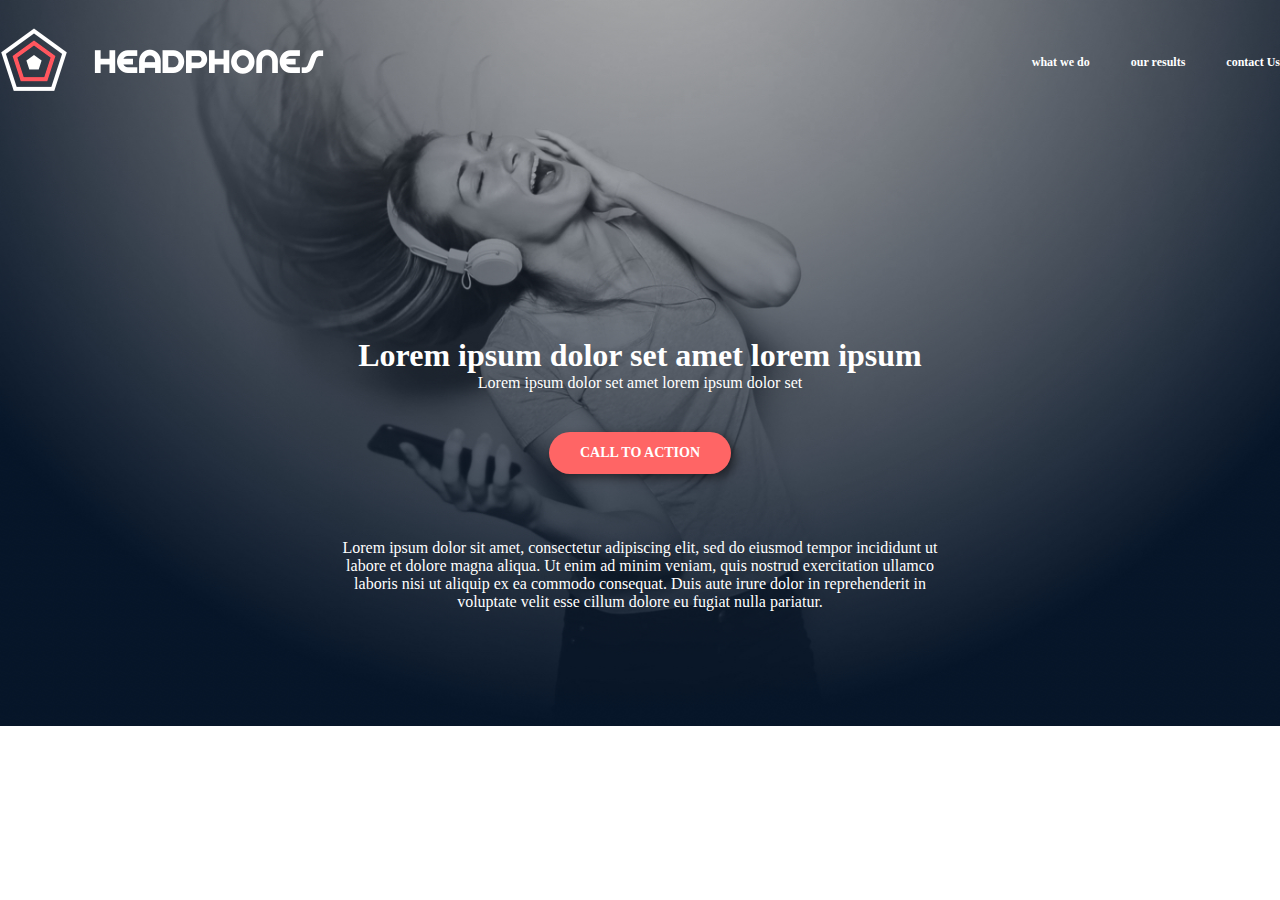
<file: headphones/0-index.html>
<!DOCTYPE html>
<html lang="en">
<head>
    <meta charset="UTF-8">
    <meta name="viewport" content="width=device-width, initial-scale=1.0">
    <title>Home</title>
    <link rel="stylesheet" href="base.css">
    <link rel="stylesheet" href="0-styles.css">
    <link rel="preconnect" href="https://fonts.googleapis.com">
    <link rel="preconnect" href="https://fonts.gstatic.com" crossorigin>
    <link href="https://fonts.googleapis.com/css2?family=Source+Sans+3:ital,wght@0,200..900;1,200..900&display=swap" rel="stylesheet">
</head>

<body>

    <header id="header_section">

        <div class="wrapper">

            <nav>
                <div class="logo">
                    <a href="#">
                        <img src="images/header/logo_headphones.png" alt="logo">
                    </a>
                </div>
                
                <ul class="ul">
                    <li>
                        <a href="#what_we_do_section">what we do</a>
                    </li>

                    <li>
                        <a href="#our_results_section">our results</a>
                    </li>

                    <li>
                        <a href="#contact_us_section">contact Us</a>
                    </li>
                </ul>
            </nav>

            <!-- mobile nav -->

            <div class="mobile_nav">
                
                <img class="menu" src="images/phone/menu.svg" alt="">
                
                <img class="mobile_logo" src="images/header/logo_headphones.png" alt="">
    

            </div>
            

            <!-- <div class="mobile_menu_container">
                <ul>
                    <li>
                        <a href="#what_we_do_section">what we do</a>
                    </li>

                    <li>
                        <a href="#our_results_section">our results</a>
                    </li>

                    <li>
                        <a href="#contact_us_section">contact Us</a>
                    </li>
                </ul>
            </div> -->

            <!-- add mobile menu container -->

            <!-- end of mobile navigation -->

            <!-- End of Navigation Menu -->

            <div class="hero-section">
                <h1 class="light_heading">Lorem ipsum dolor set amet lorem ipsum</h1>

                <p>Lorem ipsum dolor set amet lorem ipsum dolor set</p>

                <a href="#" class="btn">CALL TO ACTION</a>
               
                <div class="content-area">
                    <p>
                        Lorem ipsum dolor sit amet, consectetur adipiscing elit, sed do eiusmod tempor incididunt ut <br> labore et dolore magna aliqua. Ut enim ad minim veniam, quis nostrud exercitation ullamco <br> laboris nisi ut aliquip ex ea commodo consequat. Duis aute irure dolor in reprehenderit in <br> voluptate velit esse cillum dolore eu fugiat nulla pariatur.
                    </p>
                </div>
            
            </div>
        </div>

    </header>

    <!-- end of header section -->

</body>
</html>
</file>
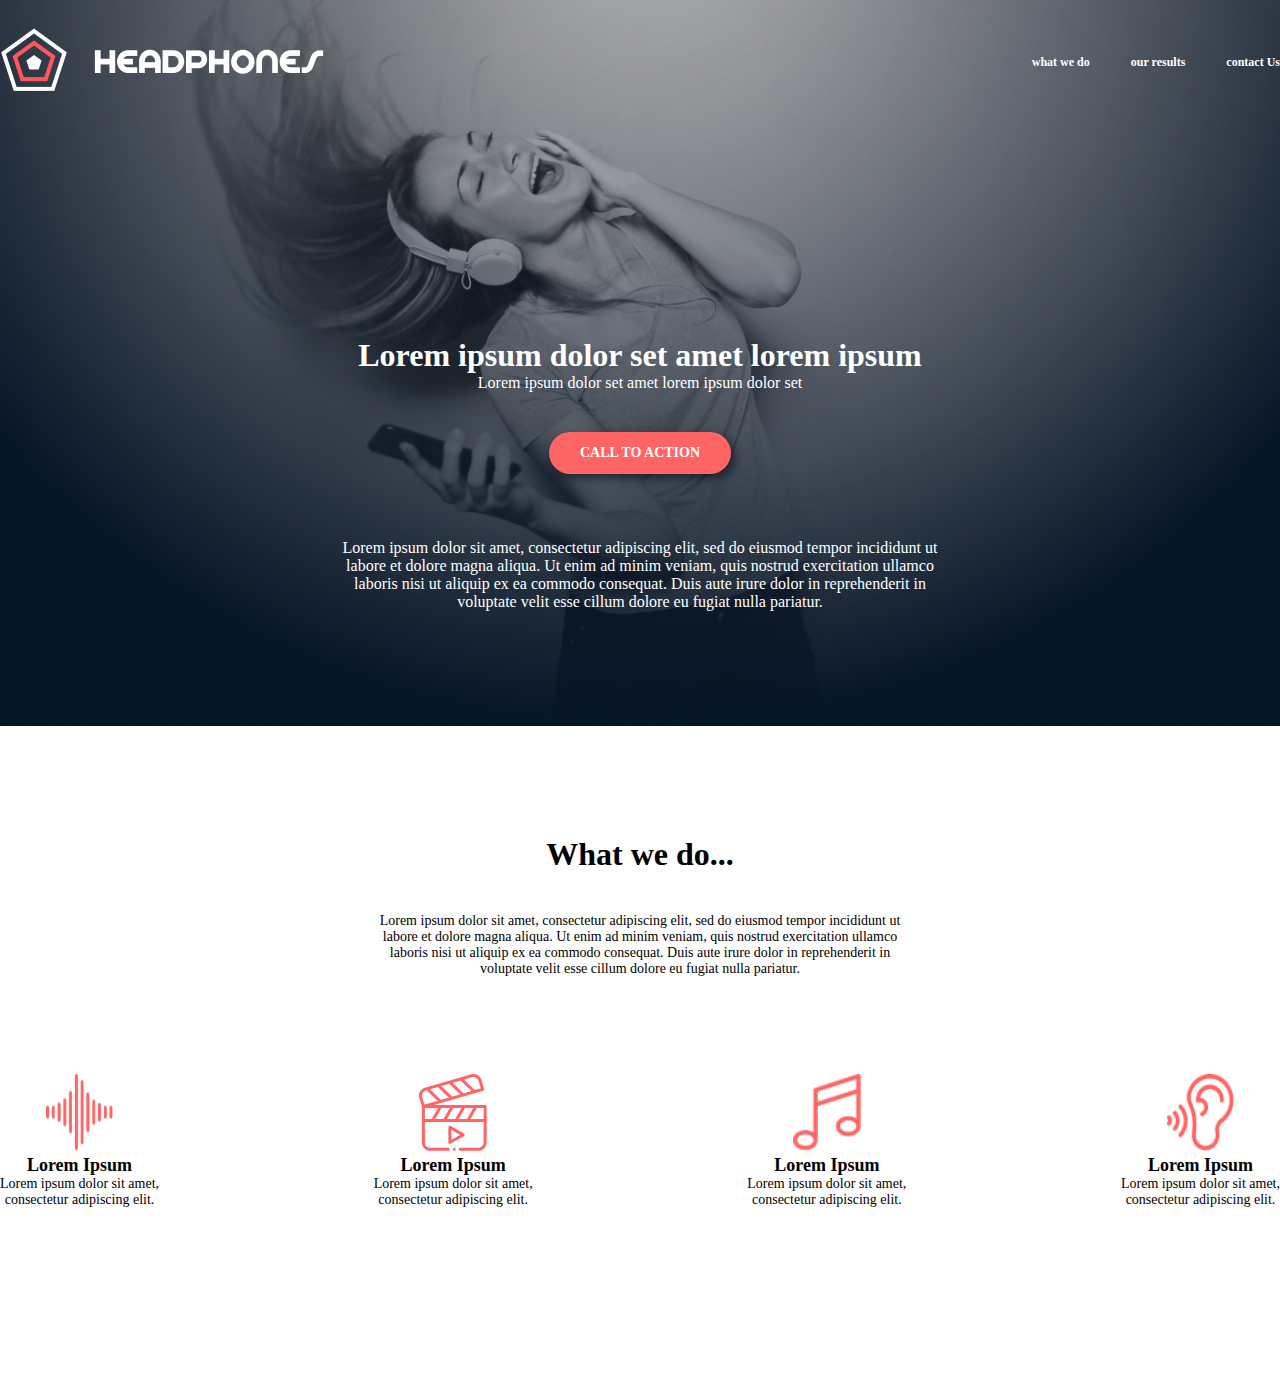
<file: headphones/1-index.html>
<!DOCTYPE html>
<html lang="en">
<head>
    <meta charset="UTF-8">
    <meta name="viewport" content="width=device-width, initial-scale=1.0">
    <title>Headphones</title>
    <link rel="stylesheet" href="base.css">
    <link rel="stylesheet" href="1-styles.css">
    <link rel="preconnect" href="https://fonts.googleapis.com">
    <link rel="preconnect" href="https://fonts.gstatic.com" crossorigin>
    <link href="https://fonts.googleapis.com/css2?family=Source+Sans+3:ital,wght@0,200..900;1,200..900&display=swap" rel="stylesheet">
</head>

<body>

    <header id="header_section">

        <div class="wrapper">

            <nav>
                <div class="logo">
                    <a href="#">
                        <img src="images/header/logo_headphones.png" alt="logo">
                    </a>
                </div>
                
                <ul class="ul">
                    <li>
                        <a href="#what_we_do_section">what we do</a>
                    </li>

                    <li>
                        <a href="#our_results_section">our results</a>
                    </li>

                    <li>
                        <a href="#contact_us_section">contact Us</a>
                    </li>
                </ul>
            </nav>

            <!-- mobile nav -->

            <div class="mobile_nav">
                
                <img class="menu" src="images/phone/menu.svg" alt="">
                
                <img class="mobile_logo" src="images/header/logo_headphones.png" alt="">
    

            </div>
            

            <!-- <div class="mobile_menu_container">
                <ul>
                    <li>
                        <a href="#what_we_do_section">what we do</a>
                    </li>

                    <li>
                        <a href="#our_results_section">our results</a>
                    </li>

                    <li>
                        <a href="#contact_us_section">contact Us</a>
                    </li>
                </ul>
            </div> -->

            <!-- add mobile menu container -->

            <!-- end of mobile navigation -->

            <!-- End of Navigation Menu -->

            <div class="hero-section">
                <h1 class="light_heading">Lorem ipsum dolor set amet lorem ipsum</h1>

                <p>Lorem ipsum dolor set amet lorem ipsum dolor set</p>

                <a href="#" class="btn">CALL TO ACTION</a>
               
                <div class="content-area">
                    <p>
                        Lorem ipsum dolor sit amet, consectetur adipiscing elit, sed do eiusmod tempor incididunt ut <br> labore et dolore magna aliqua. Ut enim ad minim veniam, quis nostrud exercitation ullamco <br> laboris nisi ut aliquip ex ea commodo consequat. Duis aute irure dolor in reprehenderit in <br> voluptate velit esse cillum dolore eu fugiat nulla pariatur.
                    </p>
                </div>
            
            </div>
        </div>

    </header>

    <!-- end of header section -->


    <!-- What we do -->


    <section id="what_we_do_section">
        <div class="wrapper">
            <section class="about-us">
                    
                <div class="top">
                    
                    <h1 class="dark_h1">What we do...</h1>
                    
                    <div class="top_content">
                        <p>Lorem ipsum dolor sit amet, consectetur adipiscing elit, sed do eiusmod tempor incididunt ut <br> labore et dolore magna aliqua. Ut enim ad minim veniam, quis nostrud exercitation ullamco <br> laboris nisi ut aliquip ex ea commodo consequat. Duis aute irure dolor in reprehenderit in <br> voluptate velit esse cillum dolore eu fugiat nulla pariatur.</p>
                    </div>

                </div>

                <!-- end of top section -->

                <div class="bottom">

                    <div class="sound">
                        
                        
                        <img src="images/what_we_do/sound-frequency.png" class="icon" alt="">
                        
                        
                        <div class="info sound">
                            
                            <h3>Lorem Ipsum</h3>

                            <p>Lorem ipsum dolor sit amet, <br> consectetur adipiscing elit.</p>

                        </div>
                    </div>

                    <div class="video">
                        
                        
                        <img src="images/what_we_do/video.png" class="icon" alt="">
                        
                        
                        <div class="info video">
                            
                            <h3>Lorem Ipsum</h3>

                            <p>Lorem ipsum dolor sit amet, <br> consectetur adipiscing elit.</p>

                        </div>
                    </div>

                    <div class="music">
                        
                        
                        <img src="images/what_we_do/music.png" class="icon" alt="">
                        
                        
                        <div class="info music">
                            
                            <h3>Lorem Ipsum</h3>

                            <p>Lorem ipsum dolor sit amet, <br> consectetur adipiscing elit.</p>

                        </div>
                    </div>

                    <div class="hearing">
                        
                        
                        <img src="images/what_we_do/hearing.png" class="icon" alt="">
                    
                        <div class="info hearing">
                            
                            <h3>Lorem Ipsum</h3>

                            <p>Lorem ipsum dolor sit amet, <br> consectetur adipiscing elit.</p>

                        </div>
                    </div>

                </div>

            </section>
        </div>
    </section>


    <!-- end of about us section -->

</body>
</html>
</file>
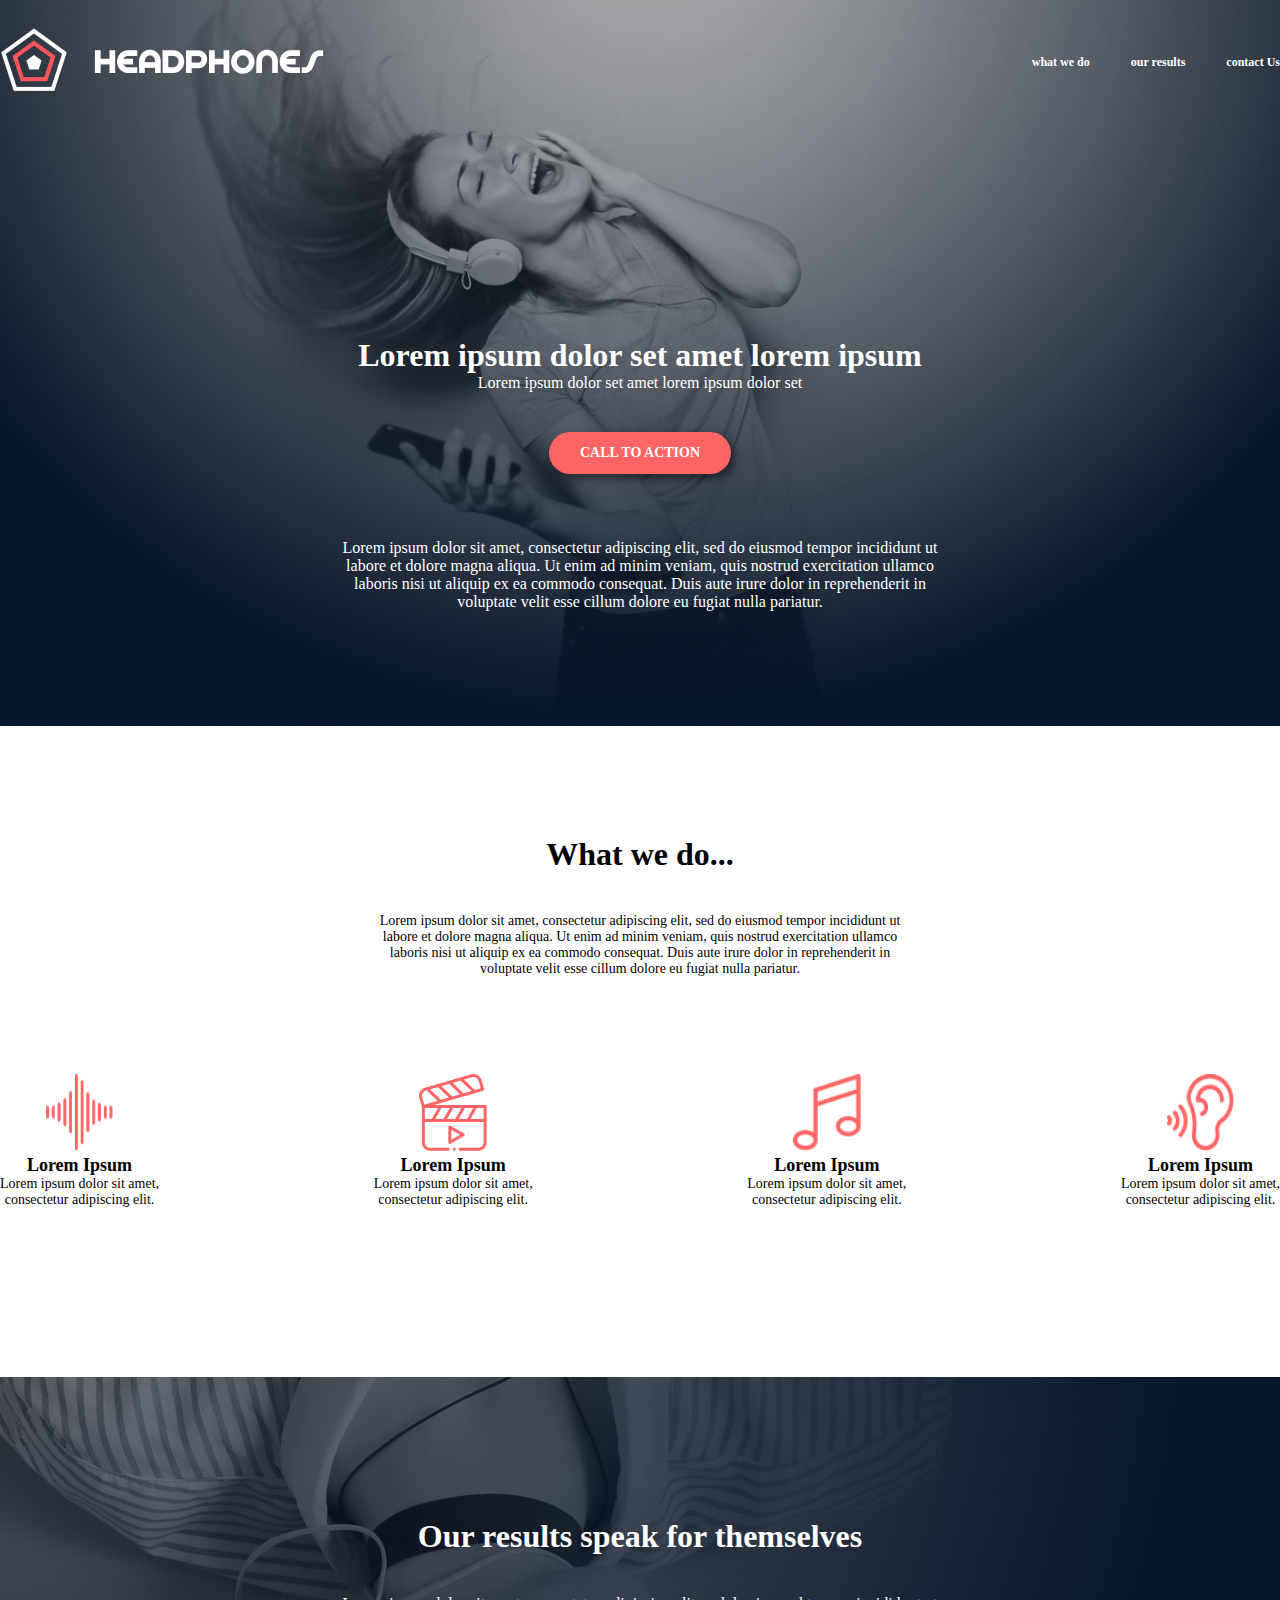
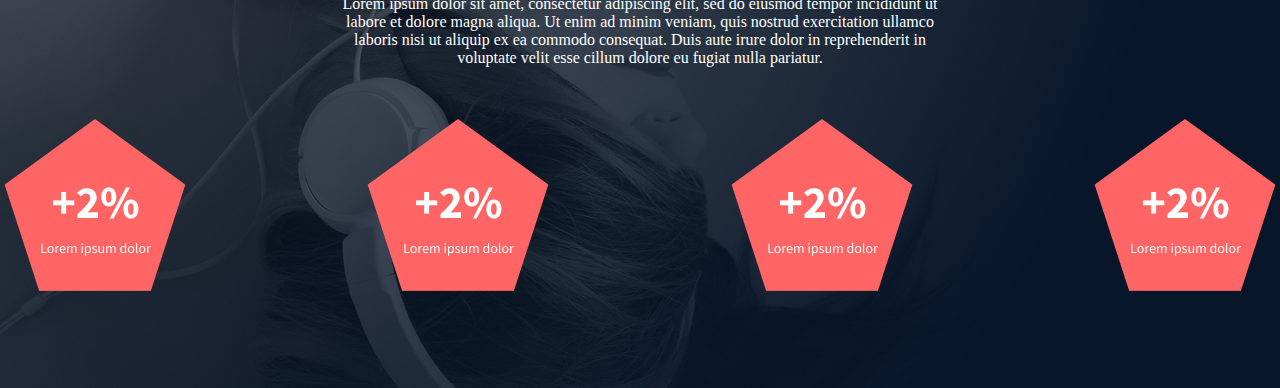
<file: headphones/2-index.html>
<!DOCTYPE html>
<html lang="en">
<head>
    <meta charset="UTF-8">
    <meta name="viewport" content="width=device-width, initial-scale=1.0">
    <title>Headphones</title>
    <link rel="stylesheet" href="base.css">
    <link rel="stylesheet" href="2-styles.css">
    <link rel="preconnect" href="https://fonts.googleapis.com">
    <link rel="preconnect" href="https://fonts.gstatic.com" crossorigin>
    <link href="https://fonts.googleapis.com/css2?family=Source+Sans+3:ital,wght@0,200..900;1,200..900&display=swap" rel="stylesheet">
</head>

<body>

    <header id="header_section">

        <div class="wrapper">

            <nav>
                <div class="logo">
                    <a href="#">
                        <img src="images/header/logo_headphones.png" alt="logo">
                    </a>
                </div>
                
                <ul class="ul">
                    <li>
                        <a href="#what_we_do_section">what we do</a>
                    </li>

                    <li>
                        <a href="#our_results_section">our results</a>
                    </li>

                    <li>
                        <a href="#contact_us_section">contact Us</a>
                    </li>
                </ul>
            </nav>

            <!-- mobile nav -->

            <div class="mobile_nav">
                
                <img class="menu" src="images/phone/menu.svg" alt="">
                
                <img class="mobile_logo" src="images/header/logo_headphones.png" alt="">
    

            </div>
            

            <!-- <div class="mobile_menu_container">
                <ul>
                    <li>
                        <a href="#what_we_do_section">what we do</a>
                    </li>

                    <li>
                        <a href="#our_results_section">our results</a>
                    </li>

                    <li>
                        <a href="#contact_us_section">contact Us</a>
                    </li>
                </ul>
            </div> -->

            <!-- add mobile menu container -->

            <!-- end of mobile navigation -->

            <!-- End of Navigation Menu -->

            <div class="hero-section">
                <h1 class="light_heading">Lorem ipsum dolor set amet lorem ipsum</h1>

                <p>Lorem ipsum dolor set amet lorem ipsum dolor set</p>

                <a href="#" class="btn">CALL TO ACTION</a>
               
                <div class="content-area">
                    <p>
                        Lorem ipsum dolor sit amet, consectetur adipiscing elit, sed do eiusmod tempor incididunt ut <br> labore et dolore magna aliqua. Ut enim ad minim veniam, quis nostrud exercitation ullamco <br> laboris nisi ut aliquip ex ea commodo consequat. Duis aute irure dolor in reprehenderit in <br> voluptate velit esse cillum dolore eu fugiat nulla pariatur.
                    </p>
                </div>
            
            </div>
        </div>

    </header>

    <!-- end of header section -->


    <!-- What we do -->


    <section id="what_we_do_section">
        <div class="wrapper">
            <section class="about-us">
                    
                <div class="top">
                    
                    <h1 class="dark_h1">What we do...</h1>
                    
                    <div class="top_content">
                        <p>Lorem ipsum dolor sit amet, consectetur adipiscing elit, sed do eiusmod tempor incididunt ut <br> labore et dolore magna aliqua. Ut enim ad minim veniam, quis nostrud exercitation ullamco <br> laboris nisi ut aliquip ex ea commodo consequat. Duis aute irure dolor in reprehenderit in <br> voluptate velit esse cillum dolore eu fugiat nulla pariatur.</p>
                    </div>

                </div>

                <!-- end of top section -->

                <div class="bottom">

                    <div class="sound">
                        
                        
                        <img src="images/what_we_do/sound-frequency.png" class="icon" alt="">
                        
                        
                        <div class="info sound">
                            
                            <h3>Lorem Ipsum</h3>

                            <p>Lorem ipsum dolor sit amet, <br> consectetur adipiscing elit.</p>

                        </div>
                    </div>

                    <div class="video">
                        
                        
                        <img src="images/what_we_do/video.png" class="icon" alt="">
                        
                        
                        <div class="info video">
                            
                            <h3>Lorem Ipsum</h3>

                            <p>Lorem ipsum dolor sit amet, <br> consectetur adipiscing elit.</p>

                        </div>
                    </div>

                    <div class="music">
                        
                        
                        <img src="images/what_we_do/music.png" class="icon" alt="">
                        
                        
                        <div class="info music">
                            
                            <h3>Lorem Ipsum</h3>

                            <p>Lorem ipsum dolor sit amet, <br> consectetur adipiscing elit.</p>

                        </div>
                    </div>

                    <div class="hearing">
                        
                        
                        <img src="images/what_we_do/hearing.png" class="icon" alt="">
                    
                        <div class="info hearing">
                            
                            <h3>Lorem Ipsum</h3>

                            <p>Lorem ipsum dolor sit amet, <br> consectetur adipiscing elit.</p>

                        </div>
                    </div>

                </div>

            </section>
        </div>
    </section>


    <!-- end of what we do section -->

    <!-- Our results secion -->

    <section id="our_results_section" class="our_results">
        
        <div class="wrapper">

            <div class="achivement">
        
                <h1 class="light_h1">Our results speak for themselves</h1>
                
                <p>Lorem ipsum dolor sit amet, consectetur adipiscing elit, sed do eiusmod tempor incididunt ut <br> labore et dolore magna aliqua. Ut enim ad minim veniam, quis nostrud exercitation ullamco <br> laboris nisi ut aliquip ex ea commodo consequat. Duis aute irure dolor in reprehenderit in <br> voluptate velit esse cillum dolore eu fugiat nulla pariatur.</p>
        
            </div>
        
            <div class="hexagons">

                <img src="images/our_result/hexagon.png" alt="">
                <img src="images/our_result/hexagon.png" alt="">
                <img src="images/our_result/hexagon.png" alt="">
                <img src="images/our_result/hexagon.png" alt="">

            </div>
    
        </div>
    </section>

    <!-- end of our result secion -->


</body>
</html>
</file>
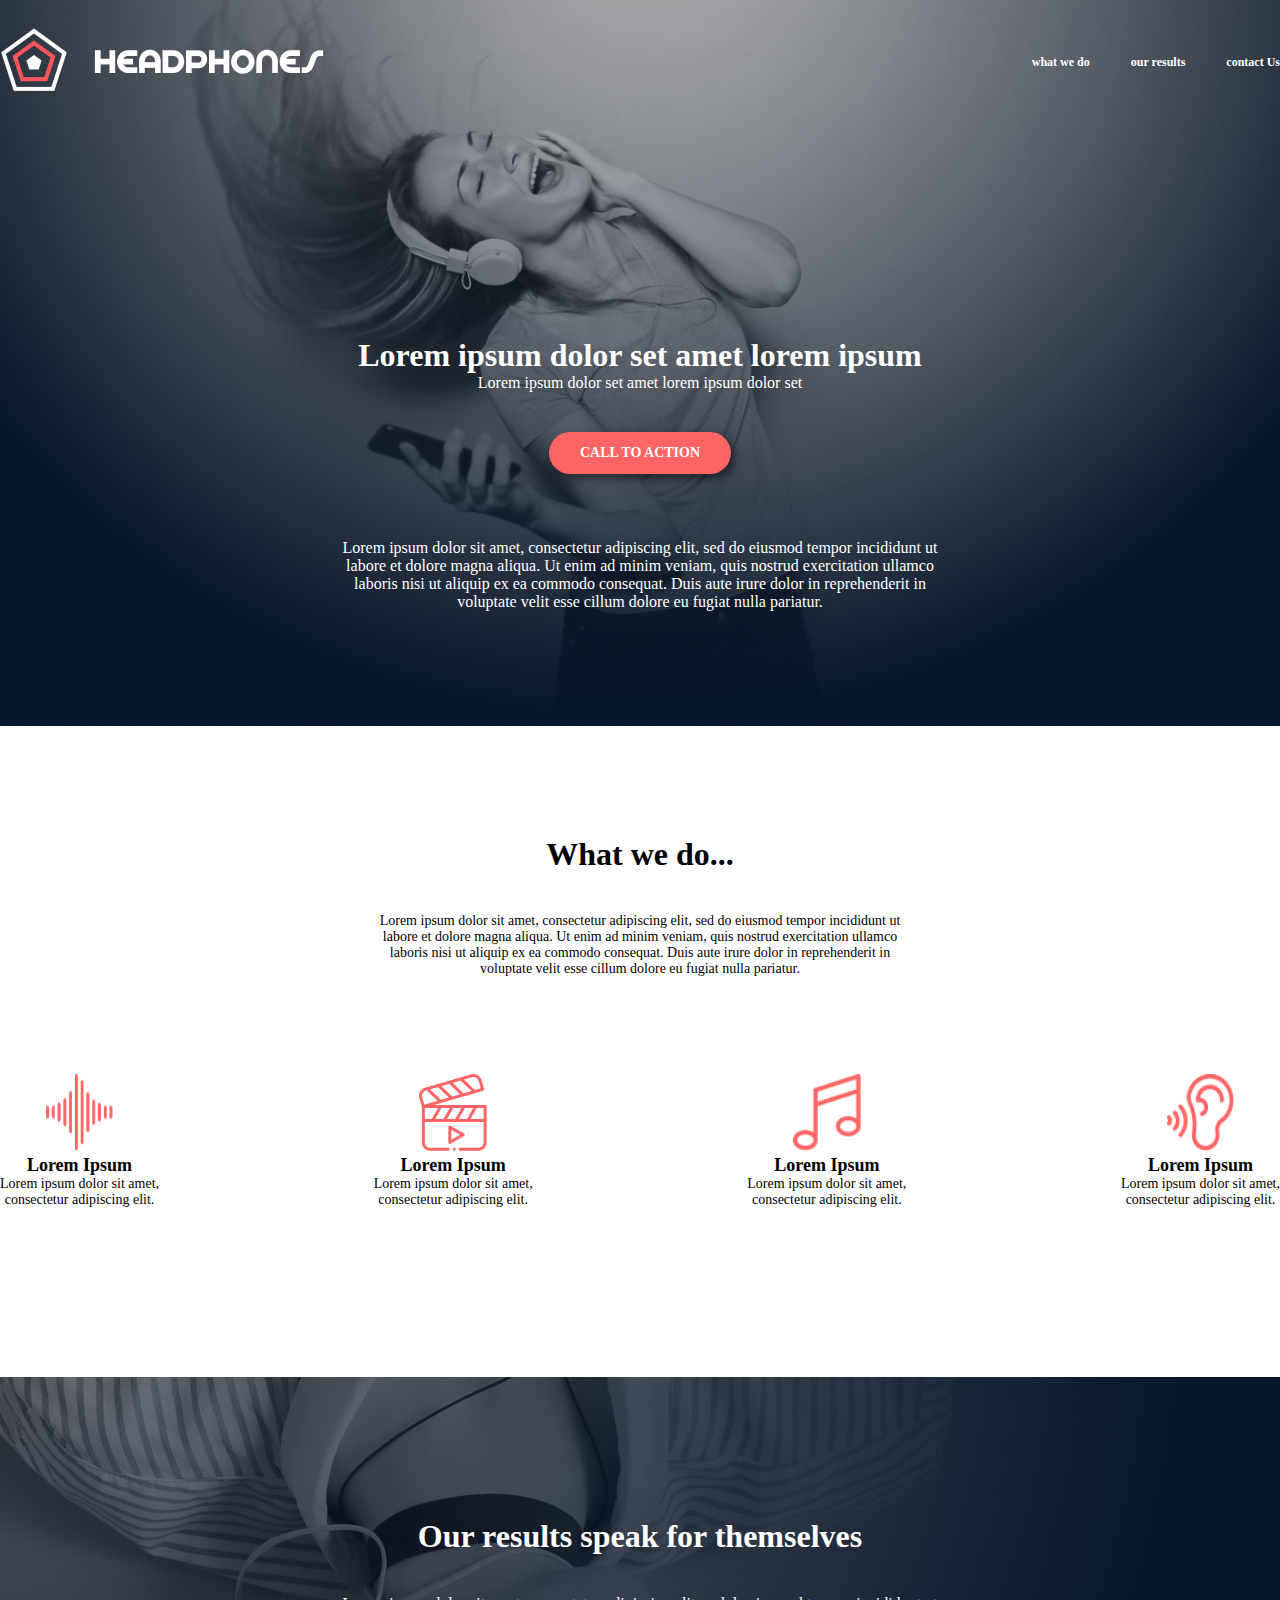
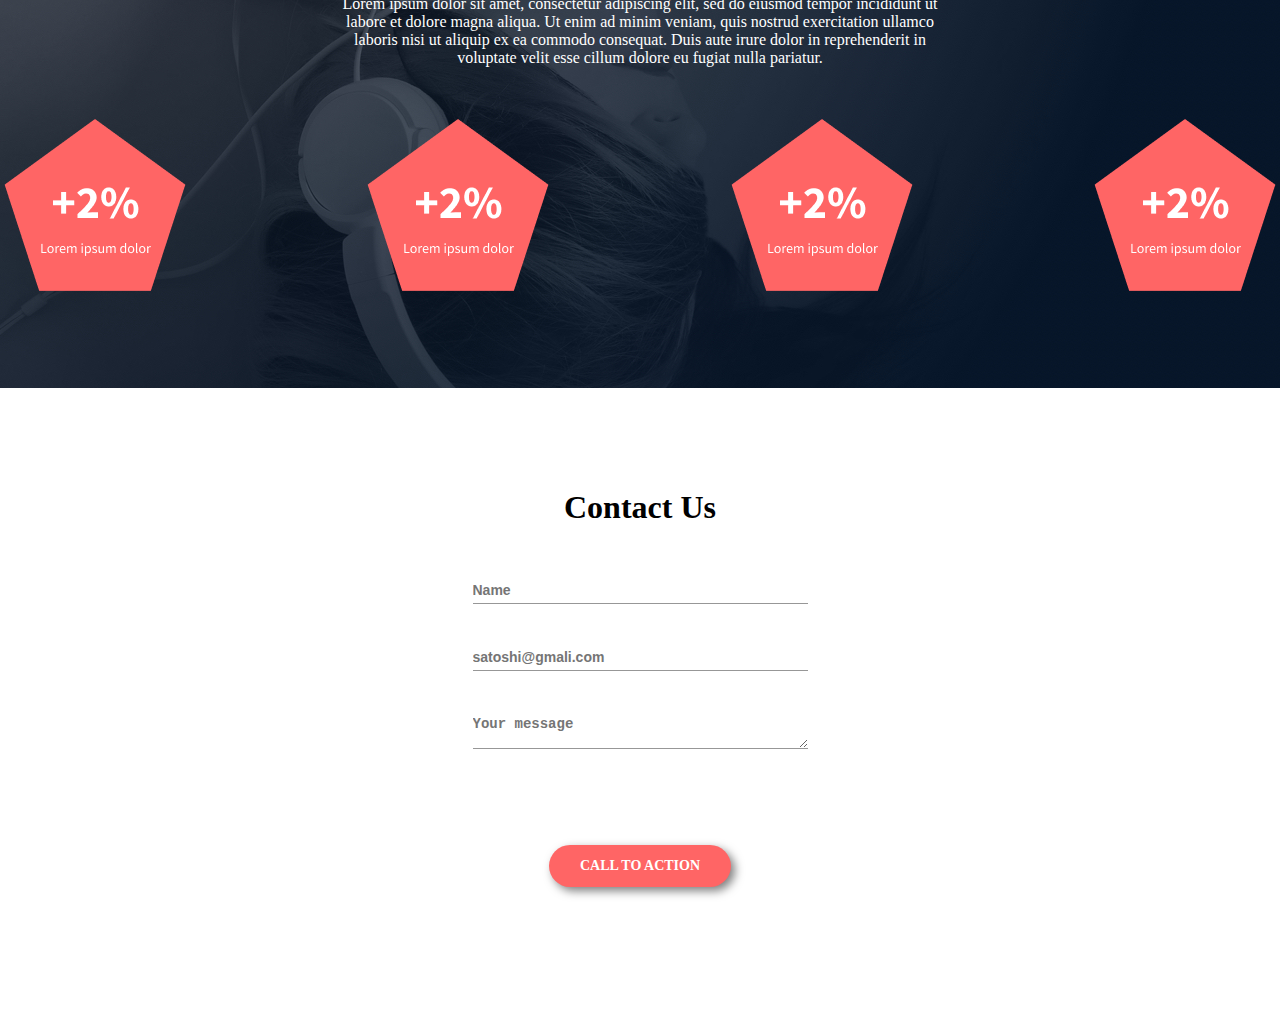
<file: headphones/3-index.html>
<!DOCTYPE html>
<html lang="en">
<head>
    <meta charset="UTF-8">
    <meta name="viewport" content="width=device-width, initial-scale=1.0">
    <title>Contact Us</title>
    <link rel="stylesheet" href="base.css">
    <link rel="stylesheet" href="3-styles.css">
    <link rel="preconnect" href="https://fonts.googleapis.com">
    <link rel="preconnect" href="https://fonts.gstatic.com" crossorigin>
    <link href="https://fonts.googleapis.com/css2?family=Source+Sans+3:ital,wght@0,200..900;1,200..900&display=swap" rel="stylesheet">
</head>
<body>

    <header id="header_section">

        <div class="wrapper">

            <nav>
                <div class="logo">
                    <a href="#">
                        <img src="images/header/logo_headphones.png" alt="logo">
                    </a>
                </div>
                
                <ul class="ul">
                    <li>
                        <a href="#what_we_do_section">what we do</a>
                    </li>

                    <li>
                        <a href="#our_results_section">our results</a>
                    </li>

                    <li>
                        <a href="#contact_us_section">contact Us</a>
                    </li>
                </ul>
            </nav>

            <!-- mobile nav -->

            <div class="mobile_nav">
                
                <img class="menu" src="images/phone/menu.svg" alt="">
                
                <img class="mobile_logo" src="images/header/logo_headphones.png" alt="">
    

            </div>
            

            <!-- <div class="mobile_menu_container">
                <ul>
                    <li>
                        <a href="#what_we_do_section">what we do</a>
                    </li>

                    <li>
                        <a href="#our_results_section">our results</a>
                    </li>

                    <li>
                        <a href="#contact_us_section">contact Us</a>
                    </li>
                </ul>
            </div> -->

            <!-- add mobile menu container -->

            <!-- end of mobile navigation -->

            <!-- End of Navigation Menu -->

            <div class="hero-section">
                <h1 class="light_heading">Lorem ipsum dolor set amet lorem ipsum</h1>

                <p>Lorem ipsum dolor set amet lorem ipsum dolor set</p>

                <a href="#" class="btn">CALL TO ACTION</a>
               
                <div class="content-area">
                    <p>
                        Lorem ipsum dolor sit amet, consectetur adipiscing elit, sed do eiusmod tempor incididunt ut <br> labore et dolore magna aliqua. Ut enim ad minim veniam, quis nostrud exercitation ullamco <br> laboris nisi ut aliquip ex ea commodo consequat. Duis aute irure dolor in reprehenderit in <br> voluptate velit esse cillum dolore eu fugiat nulla pariatur.
                    </p>
                </div>
            
            </div>
        </div>

    </header>

    <!-- end of header section -->


    <!-- What we do -->


    <section id="what_we_do_section">
        <div class="wrapper">
            <section class="about-us">
                    
                <div class="top">
                    
                    <h1 class="dark_h1">What we do...</h1>
                    
                    <div class="top_content">
                        <p>Lorem ipsum dolor sit amet, consectetur adipiscing elit, sed do eiusmod tempor incididunt ut <br> labore et dolore magna aliqua. Ut enim ad minim veniam, quis nostrud exercitation ullamco <br> laboris nisi ut aliquip ex ea commodo consequat. Duis aute irure dolor in reprehenderit in <br> voluptate velit esse cillum dolore eu fugiat nulla pariatur.</p>
                    </div>

                </div>

                <!-- end of top section -->

                <div class="bottom">

                    <div class="sound">
                        
                        
                        <img src="images/what_we_do/sound-frequency.png" class="icon" alt="">
                        
                        
                        <div class="info sound">
                            
                            <h3>Lorem Ipsum</h3>

                            <p>Lorem ipsum dolor sit amet, <br> consectetur adipiscing elit.</p>

                        </div>
                    </div>

                    <div class="video">
                        
                        
                        <img src="images/what_we_do/video.png" class="icon" alt="">
                        
                        
                        <div class="info video">
                            
                            <h3>Lorem Ipsum</h3>

                            <p>Lorem ipsum dolor sit amet, <br> consectetur adipiscing elit.</p>

                        </div>
                    </div>

                    <div class="music">
                        
                        
                        <img src="images/what_we_do/music.png" class="icon" alt="">
                        
                        
                        <div class="info music">
                            
                            <h3>Lorem Ipsum</h3>

                            <p>Lorem ipsum dolor sit amet, <br> consectetur adipiscing elit.</p>

                        </div>
                    </div>

                    <div class="hearing">
                        
                        
                        <img src="images/what_we_do/hearing.png" class="icon" alt="">
                    
                        <div class="info hearing">
                            
                            <h3>Lorem Ipsum</h3>

                            <p>Lorem ipsum dolor sit amet, <br> consectetur adipiscing elit.</p>

                        </div>
                    </div>

                </div>

            </section>
        </div>
    </section>


    <!-- end of what we do section -->

    <!-- Our results secion -->

    <section id="our_results_section" class="our_results">
        
        <div class="wrapper">

            <div class="achivement">
        
                <h1 class="light_h1">Our results speak for themselves</h1>
                
                <p>Lorem ipsum dolor sit amet, consectetur adipiscing elit, sed do eiusmod tempor incididunt ut <br> labore et dolore magna aliqua. Ut enim ad minim veniam, quis nostrud exercitation ullamco <br> laboris nisi ut aliquip ex ea commodo consequat. Duis aute irure dolor in reprehenderit in <br> voluptate velit esse cillum dolore eu fugiat nulla pariatur.</p>
        
            </div>
        
            <div class="hexagons">

                <img src="images/our_result/hexagon.png" alt="">
                <img src="images/our_result/hexagon.png" alt="">
                <img src="images/our_result/hexagon.png" alt="">
                <img src="images/our_result/hexagon.png" alt="">

            </div>
    
        </div>
    </section>

    <!-- end of our result secion -->


    <!-- contact us -->

    <section id="contact_us_section">
        <div class="wrapper">

            
            <section>
                
                <div class="contact">

                    <h1>Contact Us</h1>
                    
                    <div class="form">
                        <form action="index.php" method="post">

                            <div class="username">
                                <input type="text" id="name" name="name" placeholder="Name"> <br>
                            </div>

                            <div class="mail">
                                <input type="email" id="email" placeholder="satoshi@gmali.com"> <br>
                            </div>

                            <div class="comment">
                                <textarea name="message" id="message" placeholder="Your message"></textarea>
                            </div>
                        </form>
                    </div>

                    <a href="#" class="btn contact_btn">CALL TO ACTION</a>
                

                </div>

                
            </section>
                
        </div>
    </section>

    <!-- end of contact us section -->
    
</body>
</html>
</file>
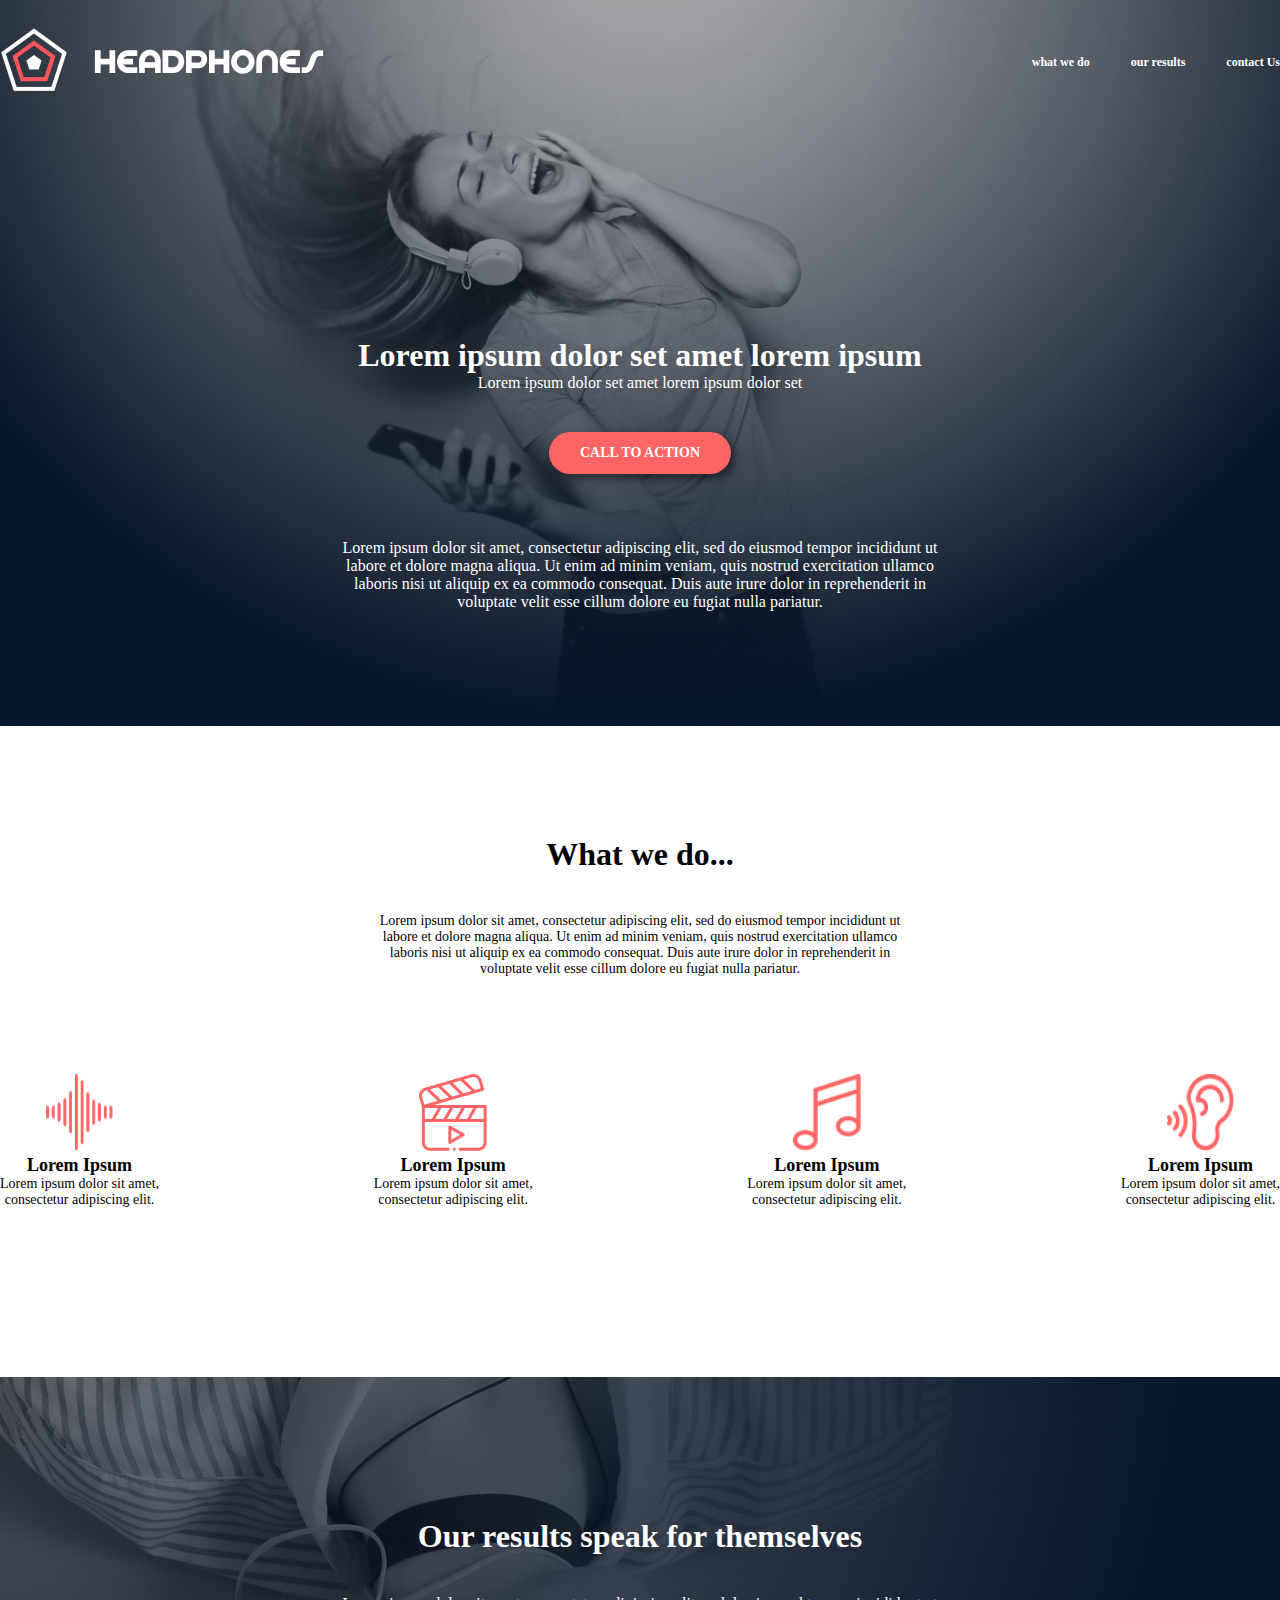
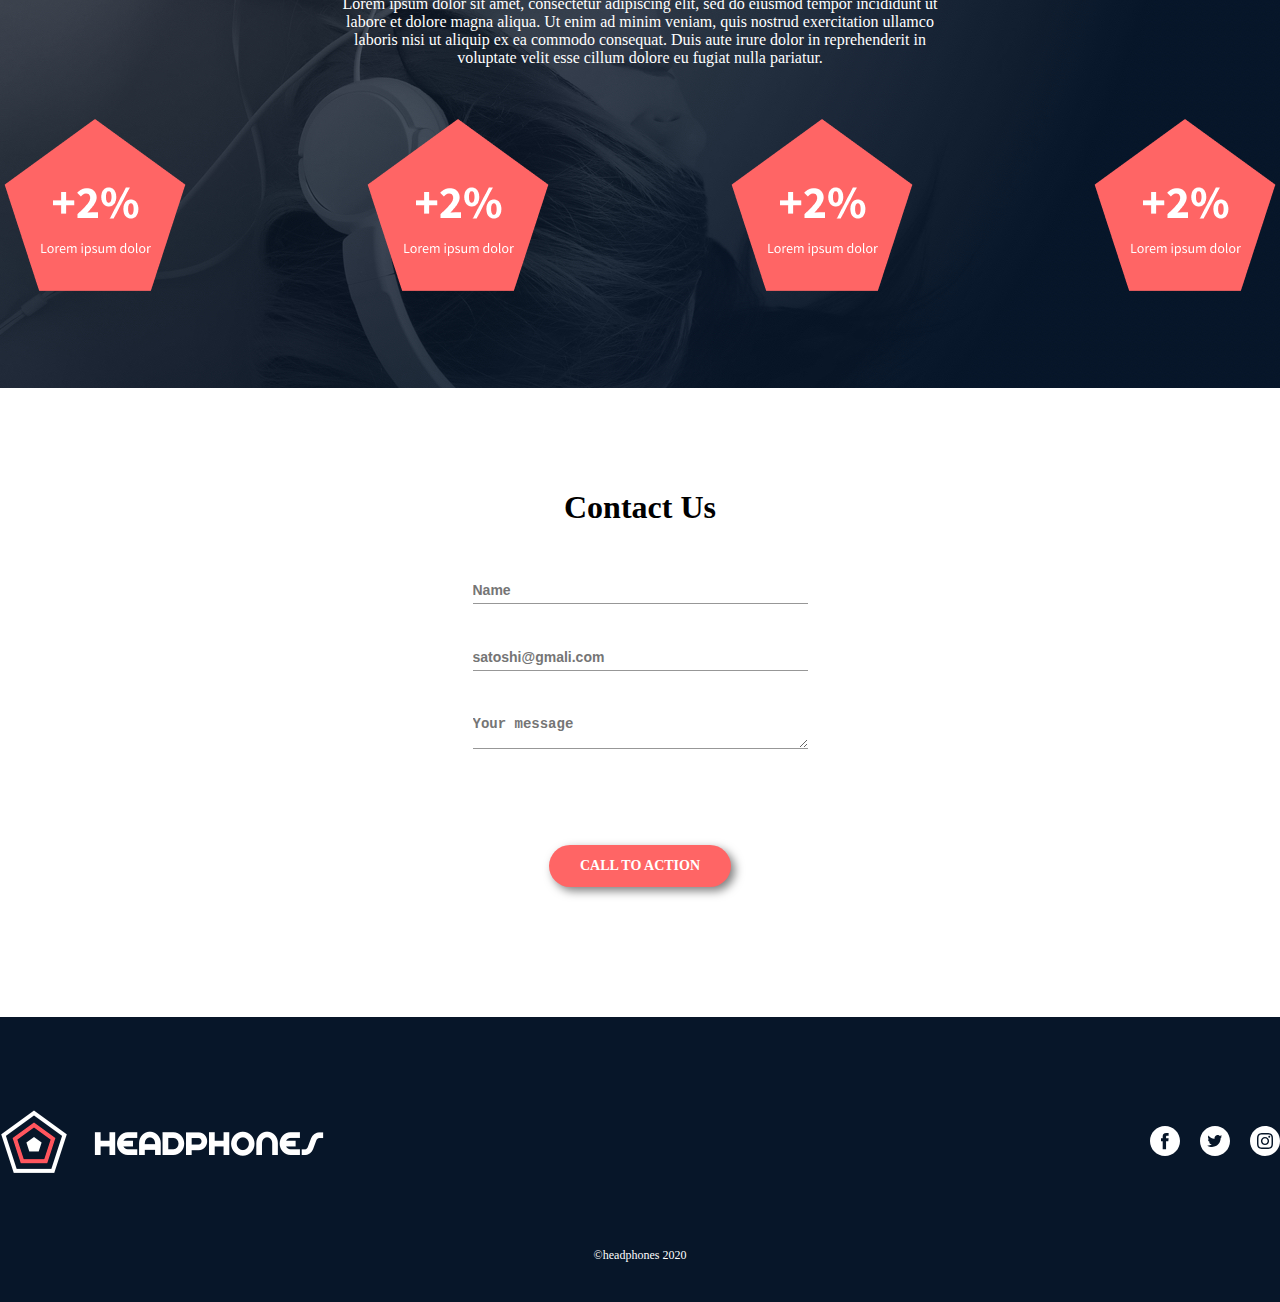
<file: headphones/4-index.html>
<!DOCTYPE html>
<html lang="en">
<head>
    <meta charset="UTF-8">
    <meta name="viewport" content="width=device-width, initial-scale=1.0">
    <title>Hoberton School Headphones</title>
    <link rel="stylesheet" href="base.css">
    <link rel="stylesheet" href="4-styles.css">
    <link rel="preconnect" href="https://fonts.googleapis.com">
    <link rel="preconnect" href="https://fonts.gstatic.com" crossorigin>
    <link href="https://fonts.googleapis.com/css2?family=Source+Sans+3:ital,wght@0,200..900;1,200..900&display=swap" rel="stylesheet">
</head>
<body>

    <header id="header_section">

        <div class="wrapper">

            <nav>
                <div class="logo">
                    <a href="#">
                        <img src="images/header/logo_headphones.png" alt="logo">
                    </a>
                </div>
                
                <ul class="ul">
                    <li>
                        <a href="#what_we_do_section">what we do</a>
                    </li>

                    <li>
                        <a href="#our_results_section">our results</a>
                    </li>

                    <li>
                        <a href="#contact_us_section">contact Us</a>
                    </li>
                </ul>
            </nav>

            <!-- mobile nav -->

            <div class="mobile_nav">
                
                <img class="menu" src="images/phone/menu.svg" alt="">
                
                <img class="mobile_logo" src="images/header/logo_headphones.png" alt="">
    

            </div>
            

            <!-- <div class="mobile_menu_container">
                <ul>
                    <li>
                        <a href="#what_we_do_section">what we do</a>
                    </li>

                    <li>
                        <a href="#our_results_section">our results</a>
                    </li>

                    <li>
                        <a href="#contact_us_section">contact Us</a>
                    </li>
                </ul>
            </div> -->

            <!-- add mobile menu container -->

            <!-- end of mobile navigation -->

            <!-- End of Navigation Menu -->

            <div class="hero-section">
                <h1 class="light_heading">Lorem ipsum dolor set amet lorem ipsum</h1>

                <p>Lorem ipsum dolor set amet lorem ipsum dolor set</p>

                <a href="#" class="btn">CALL TO ACTION</a>
               
                <div class="content-area">
                    <p>
                        Lorem ipsum dolor sit amet, consectetur adipiscing elit, sed do eiusmod tempor incididunt ut <br> labore et dolore magna aliqua. Ut enim ad minim veniam, quis nostrud exercitation ullamco <br> laboris nisi ut aliquip ex ea commodo consequat. Duis aute irure dolor in reprehenderit in <br> voluptate velit esse cillum dolore eu fugiat nulla pariatur.
                    </p>
                </div>
            
            </div>
        </div>

    </header>

    <!-- end of header section -->


    <!-- What we do -->


    <section id="what_we_do_section">
        <div class="wrapper">
            <section class="about-us">
                    
                <div class="top">
                    
                    <h1 class="dark_h1">What we do...</h1>
                    
                    <div class="top_content">
                        <p>Lorem ipsum dolor sit amet, consectetur adipiscing elit, sed do eiusmod tempor incididunt ut <br> labore et dolore magna aliqua. Ut enim ad minim veniam, quis nostrud exercitation ullamco <br> laboris nisi ut aliquip ex ea commodo consequat. Duis aute irure dolor in reprehenderit in <br> voluptate velit esse cillum dolore eu fugiat nulla pariatur.</p>
                    </div>

                </div>

                <!-- end of top section -->

                <div class="bottom">

                    <div class="sound">
                        
                        
                        <img src="images/what_we_do/sound-frequency.png" class="icon" alt="">
                        
                        
                        <div class="info sound">
                            
                            <h3>Lorem Ipsum</h3>

                            <p>Lorem ipsum dolor sit amet, <br> consectetur adipiscing elit.</p>

                        </div>
                    </div>

                    <div class="video">
                        
                        
                        <img src="images/what_we_do/video.png" class="icon" alt="">
                        
                        
                        <div class="info video">
                            
                            <h3>Lorem Ipsum</h3>

                            <p>Lorem ipsum dolor sit amet, <br> consectetur adipiscing elit.</p>

                        </div>
                    </div>

                    <div class="music">
                        
                        
                        <img src="images/what_we_do/music.png" class="icon" alt="">
                        
                        
                        <div class="info music">
                            
                            <h3>Lorem Ipsum</h3>

                            <p>Lorem ipsum dolor sit amet, <br> consectetur adipiscing elit.</p>

                        </div>
                    </div>

                    <div class="hearing">
                        
                        
                        <img src="images/what_we_do/hearing.png" class="icon" alt="">
                    
                        <div class="info hearing">
                            
                            <h3>Lorem Ipsum</h3>

                            <p>Lorem ipsum dolor sit amet, <br> consectetur adipiscing elit.</p>

                        </div>
                    </div>

                </div>

            </section>
        </div>
    </section>


    <!-- end of what we do section -->

    <!-- Our results secion -->

    <section id="our_results_section" class="our_results">
        
        <div class="wrapper">

            <div class="achivement">
        
                <h1 class="light_h1">Our results speak for themselves</h1>
                
                <p>Lorem ipsum dolor sit amet, consectetur adipiscing elit, sed do eiusmod tempor incididunt ut <br> labore et dolore magna aliqua. Ut enim ad minim veniam, quis nostrud exercitation ullamco <br> laboris nisi ut aliquip ex ea commodo consequat. Duis aute irure dolor in reprehenderit in <br> voluptate velit esse cillum dolore eu fugiat nulla pariatur.</p>
        
            </div>
        
            <div class="hexagons">

                <img src="images/our_result/hexagon.png" alt="">
                <img src="images/our_result/hexagon.png" alt="">
                <img src="images/our_result/hexagon.png" alt="">
                <img src="images/our_result/hexagon.png" alt="">

            </div>
    
        </div>
    </section>

    <!-- end of our result secion -->


    <!-- contact us -->

    <section id="contact_us_section">
        <div class="wrapper">

            
            <section>
                
                <div class="contact">

                    <h1>Contact Us</h1>
                    
                    <div class="form">
                        <form action="index.php" method="post">

                            <div class="username">
                                <input type="text" id="name" name="name" placeholder="Name"> <br>
                            </div>

                            <div class="mail">
                                <input type="email" id="email" placeholder="satoshi@gmali.com"> <br>
                            </div>

                            <div class="comment">
                                <textarea name="message" id="message" placeholder="Your message"></textarea>
                            </div>
                        </form>
                    </div>

                    <a href="#" class="btn contact_btn">CALL TO ACTION</a>
                

                </div>

                
            </section>
                
        </div>
    </section>

    <!-- end of contact us section -->
    

    <!-- footer section -->
    <footer class="mobile_footer">
        <div class="wrapper">

            <div class="links">

                <a href="#header_section" class="footer_logo"><img src="images/footer/logo_headphones.png" alt="logo" class="footer_logo_image"></a>

                <div class="socials">
                    <a href="facebook.com">
                        <img src="images/footer/Facebook_White-2.svg" alt="facebook" class="social_logos">
                    </a>

                    <a href="twtter.com">
                        <img src="images/footer/twitter.svg" alt="twitter" class="social_logos">
                    </a>

                    <a href="instagram.com">
                        <img src="images/footer/Instagram_White-1.svg" alt="instagram" class="social_logos">
                    </a>
                </div>


            </div>

            <p class="copyright">&copy;headphones 2020</p>

        </div>
    </footer>

    <!-- end of footer section -->

</body>
</html>
</file>
<file: headphones/base.css>
/*
  1. Use a more-intuitive box-sizing model.
*/
*, *::before, *::after {
    box-sizing: border-box;
}

/*
  2. Remove default margin
*/
* {
    margin: 0;
    padding: 0;
}
</file>
<file: headphones/0-styles.css>
:root {
    --font-soucesans: "Source Sans 3", sans-serif;
    --light: #FF6565;
    --dark: #071629;
}

#header_section {
    background-image: url(images/header/headphones_hero_1.jpg);
    background-size: cover;
    background-position: center;
}  




/* button */

.btn {
    padding: 13px 31px;
    border-radius: 22px;
    color: white;
    display: inline-block;
    font-size: 14px;
    font-weight: bold;
    background: var(--light);
    text-decoration: none;
    box-shadow: 4px 4px 10px rgba(0, 0, 0, 0.5); /* Adding drop shadow */
    /* cursor: pointer; */
    opacity: 1;
    transition: opacity 0.3s;
}

.btn:hover {
    opacity: 0.9;
}

    



nav {
    display: flex;
    justify-content: space-between;
    padding-top: 27px;
    /* position: fixed;
    width: 1000px;
    top: 32px; 
    z-index: 100; */
}

.mobile_nav {
    display: none;
}

ul {
    display: flex;
    align-items: center;
    gap: 41px;
    list-style: none;
}

a {
    text-decoration: none;
    color: white;
    font-size: 12px;
    font-weight: bold;
}

/* hero section */

.hero-section {
    color: white;
    text-align: center;
}

.light_heading {
    padding-top: 242px;
}

.btn {
    margin-top: 40px;
    margin-bottom: 65px;
}

.content-area {
    padding-bottom: 115px;
}

/* end of header */


@media (max-width: 480px) {

    .wrapper {
        padding: 0px 20px 0px 20px;
    }

    nav {
        display: none;
    }

    .mobile_nav {
        display: flex;
        align-items: center;
        padding: 29px 0px 0px 21px;
    }

    .mobile_logo {
        max-width: 161px;
        width: 100%;
        height: auto;
        margin-left: auto;
        margin-right: auto;      
    }

    /* .mobile_menu_container {
        position: fixed;
        height: 100vh;
        width: 100%;
        top: 0;
        left: 0;
        background-color: var(--dark);
        display: flex;
        justify-content: center;
        align-items: center;
        z-index: 200;
    } */


}
</file>
<file: headphones/1-styles.css>
:root {
    --font-soucesans: "Source Sans 3", sans-serif;
    --light: #FF6565;
    --dark: #071629;
}

#header_section {
    background-image: url(images/header/headphones_hero_1.jpg);
    background-size: cover;
    background-position: center;
}  




/* button */

.btn {
    padding: 13px 31px;
    border-radius: 22px;
    color: white;
    display: inline-block;
    font-size: 14px;
    font-weight: bold;
    background: var(--light);
    text-decoration: none;
    box-shadow: 4px 4px 10px rgba(0, 0, 0, 0.5); /* Adding drop shadow */
    /* cursor: pointer; */
    opacity: 1;
    transition: opacity 0.3s;
}

.btn:hover {
    opacity: 0.9;
}

    



nav {
    display: flex;
    justify-content: space-between;
    padding-top: 27px;
    /* position: fixed;
    width: 1000px;
    top: 32px; 
    z-index: 100; */
}

.mobile_nav {
    display: none;
}

ul {
    display: flex;
    align-items: center;
    gap: 41px;
    list-style: none;
}

a {
    text-decoration: none;
    color: white;
    font-size: 12px;
    font-weight: bold;
}

/* hero section */

.hero-section {
    color: white;
    text-align: center;
}

.light_heading {
    padding-top: 242px;
}

.btn {
    margin-top: 40px;
    margin-bottom: 65px;
}

.content-area {
    padding-bottom: 115px;
}

/* end of header */




/* what we do */

.icon {
    width: 67.59px;
    height: 76.8px;
}
/* icons dimensions, orginal png are not equal */


.top {
    text-align: center;
    padding-top: 110px;
}

.dark_h1 {
    font-weight: 600;
    margin-bottom: 40px;
}

.top_content p {
    font-size: 14px;
    font-weight: normal;
    margin-bottom: 97px;
}

/* width added to display the content accurately, consider effect during reponsive design */
.top_content {
    width: 637px;
    margin: 0 auto;
    text-align: center;
}

.bottom {
    display: flex;
    justify-content: space-between;
    text-align: center;
    align-items: center;
    padding-bottom: 169px;
}

.bottom h3 {
    font-size: 18px;
    font-weight: 600;
}

.bottom p {
    font-size: 14px;
}

/* end of about us section / what we do */



@media (max-width: 480px) {

    html, body {
        width: 100%;
        height: auto;
        overflow-x: hidden;
        box-sizing: border-box;
    }

    .wrapper {
        padding: 0px 20px 0px 20px;
    }

    nav {
        display: none;
    }

    .mobile_nav {
        display: flex;
        align-items: center;
        padding: 29px 0px 0px 21px;
    }

    .mobile_logo {
        max-width: 161px;
        width: 100%;
        height: auto;
        margin-left: auto;
        margin-right: auto;      
    }

    .dark_h1 {
        text-align: center;
    }

    
    /* .mobile_menu_container {
        position: fixed;
        height: 100vh;
        width: 100%;
        top: 0;
        left: 0;
        background-color: var(--dark);
        display: flex;
        justify-content: center;
        align-items: center;
        z-index: 200;
    } */


/* what we do section */
    .top_content {
        max-width: 323px;
        width: 100%;
        height: auto;
        text-align: center;
    }

    .bottom {
        display: flex;
        flex-direction: column;
        justify-content: space-between;
        text-align: center;
        align-items: center;
        padding-bottom: 169px;
        gap: 96px;
    }


/* end of what we do section */

}
</file>
<file: headphones/2-styles.css>
:root {
    --font-soucesans: "Source Sans 3", sans-serif;
    --light: #FF6565;
    --dark: #071629;
}

#header_section {
    background-image: url(images/header/headphones_hero_1.jpg);
    background-size: cover;
    background-position: center;
}  




/* button */

.btn {
    padding: 13px 31px;
    border-radius: 22px;
    color: white;
    display: inline-block;
    font-size: 14px;
    font-weight: bold;
    background: var(--light);
    text-decoration: none;
    box-shadow: 4px 4px 10px rgba(0, 0, 0, 0.5); /* Adding drop shadow */
    /* cursor: pointer; */
    opacity: 1;
    transition: opacity 0.3s;
}

.btn:hover {
    opacity: 0.9;
}

    



nav {
    display: flex;
    justify-content: space-between;
    padding-top: 27px;
    /* position: fixed;
    width: 1000px;
    top: 32px; 
    z-index: 100; */
}

.mobile_nav {
    display: none;
}

ul {
    display: flex;
    align-items: center;
    gap: 41px;
    list-style: none;
}

a {
    text-decoration: none;
    color: white;
    font-size: 12px;
    font-weight: bold;
}

/* hero section */

.hero-section {
    color: white;
    text-align: center;
}

.light_heading {
    padding-top: 242px;
}

.btn {
    margin-top: 40px;
    margin-bottom: 65px;
}

.content-area {
    padding-bottom: 115px;
}

/* end of header */




/* what we do */

.icon {
    width: 67.59px;
    height: 76.8px;
}
/* icons dimensions, orginal png are not equal */


.top {
    text-align: center;
    padding-top: 110px;
}

.dark_h1 {
    font-weight: 600;
    margin-bottom: 40px;
}

.top_content p {
    font-size: 14px;
    font-weight: normal;
    margin-bottom: 97px;
}

/* width added to display the content accurately, consider effect during reponsive design */
.top_content {
    width: 637px;
    margin: 0 auto;
    text-align: center;
}

.bottom {
    display: flex;
    justify-content: space-between;
    text-align: center;
    align-items: center;
    padding-bottom: 169px;
}

.bottom h3 {
    font-size: 18px;
    font-weight: 600;
}

.bottom p {
    font-size: 14px;
}

/* end of what we do section */


/* Our results section */

.our_results {
    background-image: url(images/header/headphones_hero_2.jpg);
    color: white;
}

.achivement {
    padding-top: 141px;
    text-align: center;
}

.light_h1 {
    font-weight: 600;
    margin-bottom: 40px;
}

.achivement p {
    margin-bottom: 52px;
    font-weight: lighter;
}

.hexagons {
    display: flex;
    justify-content: space-between;
    padding-bottom: 79px;
}


/* end of our results section */




@media (max-width: 480px) {

    html, body {
        width: 100%;
        height: auto;
        overflow-x: hidden;
        box-sizing: border-box;
    }

    .wrapper {
        padding: 0px 20px 0px 20px;
    }

    nav {
        display: none;
    }

    .mobile_nav {
        display: flex;
        align-items: center;
        padding: 29px 0px 0px 21px;
    }

    .mobile_logo {
        max-width: 161px;
        width: 100%;
        height: auto;
        margin-left: auto;
        margin-right: auto;      
    }

    .dark_h1 {
        text-align: center;
    }

    
    /* .mobile_menu_container {
        position: fixed;
        height: 100vh;
        width: 100%;
        top: 0;
        left: 0;
        background-color: var(--dark);
        display: flex;
        justify-content: center;
        align-items: center;
        z-index: 200;
    } */


/* what we do section */
    .top_content {
        max-width: 323px;
        width: 100%;
        height: auto;
        text-align: center;
    }

    .bottom {
        display: flex;
        flex-direction: column;
        justify-content: space-between;
        text-align: center;
        align-items: center;
        padding-bottom: 169px;
        gap: 96px;
    }


/* end of what we do section */


/* Our result section */

    .our_results {
        background-size: cover;
        background-position: center;
        background-repeat: no-repeat;
    }

    .achivement {
        max-width: 330px;
        width: 100%;
        height: auto;
        margin-left: auto;
        margin-right: auto;
    }

    .achivement h1 {
        max-width: 213px;
        width: 100%;
        height: auto;
        text-align: center;
        margin-left: auto;
        margin-right: auto;
    }

    .achivement p {
        max-width: 330px;
        width: 100%;
    }

    .hexagons {
        display: flex;
        flex-direction: column;
        gap: 42px;
        max-width: 190px;
        width: 100%;
        margin-left: auto;
        margin-right: auto;

    }

}
</file>
<file: headphones/3-styles.css>
:root {
    --font-soucesans: "Source Sans 3", sans-serif;
    --light: #FF6565;
    --dark: #071629;
}

#header_section {
    background-image: url(images/header/headphones_hero_1.jpg);
    background-size: cover;
    background-position: center;
}  




/* button */

.btn {
    padding: 13px 31px;
    border-radius: 22px;
    color: white;
    display: inline-block;
    font-size: 14px;
    font-weight: bold;
    background: var(--light);
    text-decoration: none;
    box-shadow: 4px 4px 10px rgba(0, 0, 0, 0.5); /* Adding drop shadow */
    /* cursor: pointer; */
    opacity: 1;
    transition: opacity 0.3s;
}

.btn:hover {
    opacity: 0.9;
}

    



nav {
    display: flex;
    justify-content: space-between;
    padding-top: 27px;
    /* position: fixed;
    width: 1000px;
    top: 32px; 
    z-index: 100; */
}

.mobile_nav {
    display: none;
}

ul {
    display: flex;
    align-items: center;
    gap: 41px;
    list-style: none;
}

a {
    text-decoration: none;
    color: white;
    font-size: 12px;
    font-weight: bold;
}

/* hero section */

.hero-section {
    color: white;
    text-align: center;
}

.light_heading {
    padding-top: 242px;
}

.btn {
    margin-top: 40px;
    margin-bottom: 65px;
}

.content-area {
    padding-bottom: 115px;
}

/* end of header */




/* what we do */

.icon {
    width: 67.59px;
    height: 76.8px;
}
/* icons dimensions, orginal png are not equal */


.top {
    text-align: center;
    padding-top: 110px;
}

.dark_h1 {
    font-weight: 600;
    margin-bottom: 40px;
}

.top_content p {
    font-size: 14px;
    font-weight: normal;
    margin-bottom: 97px;
}

/* width added to display the content accurately, consider effect during reponsive design */
.top_content {
    width: 637px;
    margin: 0 auto;
    text-align: center;
}

.bottom {
    display: flex;
    justify-content: space-between;
    text-align: center;
    align-items: center;
    padding-bottom: 169px;
}

.bottom h3 {
    font-size: 18px;
    font-weight: 600;
}

.bottom p {
    font-size: 14px;
}

/* end of what we do section */


/* Our results section */

.our_results {
    background-image: url(images/header/headphones_hero_2.jpg);
    color: white;
}

.achivement {
    padding-top: 141px;
    text-align: center;
}

.light_h1 {
    font-weight: 600;
    margin-bottom: 40px;
}

.achivement p {
    margin-bottom: 52px;
    font-weight: lighter;
}

.hexagons {
    display: flex;
    justify-content: space-between;
    padding-bottom: 79px;
}


/* end of our results section */



/* Contac us section */

.contact {
    display: flex;
    flex-direction: column;
    align-items: center;
    padding-top: 101px;
}

.contact h1 {
    margin-bottom: 56px;
}

.username {
    display: flex;
    margin-bottom: 45px;
}

#name {
    border: none;
    border-bottom: 1px solid #979797;
    width: 335px;
    outline: none;
    padding: 0px 0px 5px 0px;
    font-size: 14px;
    font-weight: 600;
}



.mail {
    display: flex;
    margin-bottom: 45px;
}

#email {
    border: none;
    border-bottom: 1px solid #979797;
    width: 335px;
    outline: none;
    padding: 0px 0px 5px 0px;
    font-size: 14px;
    font-weight: 600;
}



.comment {
    display: flex;
    margin-bottom: 56px;
}

#message {
    border: none;
    border-bottom: 1px solid #979797;
    width: 335px;
    outline: none;
    font-size: 14px;
    font-weight: 600;
}

.contact_btn {
    margin-bottom: 130px;
}

/* end of contact us section */



@media (max-width: 480px) {

    html, body {
        width: 100%;
        height: auto;
        overflow-x: hidden;
        box-sizing: border-box;
    }

    .wrapper {
        padding: 0px 20px 0px 20px;
    }

    nav {
        display: none;
    }

    .mobile_nav {
        display: flex;
        align-items: center;
        padding: 29px 0px 0px 21px;
    }

    .mobile_logo {
        max-width: 161px;
        width: 100%;
        height: auto;
        margin-left: auto;
        margin-right: auto;      
    }

    .dark_h1 {
        text-align: center;
    }

    
    /* .mobile_menu_container {
        position: fixed;
        height: 100vh;
        width: 100%;
        top: 0;
        left: 0;
        background-color: var(--dark);
        display: flex;
        justify-content: center;
        align-items: center;
        z-index: 200;
    } */


/* what we do section */
    .top_content {
        max-width: 323px;
        width: 100%;
        height: auto;
        text-align: center;
    }

    .bottom {
        display: flex;
        flex-direction: column;
        justify-content: space-between;
        text-align: center;
        align-items: center;
        padding-bottom: 169px;
        gap: 96px;
    }


/* end of what we do section */


/* Our result section */

    .our_results {
        background-size: cover;
        background-position: center;
        background-repeat: no-repeat;
    }

    .achivement {
        max-width: 330px;
        width: 100%;
        height: auto;
        margin-left: auto;
        margin-right: auto;
    }

    .achivement h1 {
        max-width: 213px;
        width: 100%;
        height: auto;
        text-align: center;
        margin-left: auto;
        margin-right: auto;
    }

    .achivement p {
        max-width: 330px;
        width: 100%;
    }

    .hexagons {
        display: flex;
        flex-direction: column;
        gap: 42px;
        max-width: 190px;
        width: 100%;
        margin-left: auto;
        margin-right: auto;

    }

/* end of our results section */


/* contac us section */

    .form {
        max-width: 335px;
        width: 100%;
    }

}
</file>
<file: headphones/4-styles.css>
:root {
    --font-soucesans: "Source Sans 3", sans-serif;
    --light: #FF6565;
    --dark: #071629;
}

#header_section {
    background-image: url(images/header/headphones_hero_1.jpg);
    background-size: cover;
    background-position: center;
}  




/* button */

.btn {
    padding: 13px 31px;
    border-radius: 22px;
    color: white;
    display: inline-block;
    font-size: 14px;
    font-weight: bold;
    background: var(--light);
    text-decoration: none;
    box-shadow: 4px 4px 10px rgba(0, 0, 0, 0.5); /* Adding drop shadow */
    /* cursor: pointer; */
    opacity: 1;
    transition: opacity 0.3s;
}

.btn:hover {
    opacity: 0.9;
}

    



nav {
    display: flex;
    justify-content: space-between;
    padding-top: 27px;
    /* position: fixed;
    width: 1000px;
    top: 32px; 
    z-index: 100; */
}

.mobile_nav {
    display: none;
}

ul {
    display: flex;
    align-items: center;
    gap: 41px;
    list-style: none;
}

.ul a {
    text-decoration: none;
    color: white;
    font-size: 12px;
    font-weight: bold;
    display: inline-block;
    transition: transform 0.3s ease, color 0.3s ease;
}

.ul a:hover {
    transform: scale(1.2);
    color: var(--light);
}

/* hero section */

.hero-section {
    color: white;
    text-align: center;
}

.light_heading {
    padding-top: 242px;
}

.btn {
    margin-top: 40px;
    margin-bottom: 65px;
}

.content-area {
    padding-bottom: 115px;
}

/* end of header */




/* what we do */

.icon {
    width: 67.59px;
    height: 76.8px;
}
/* icons dimensions, orginal png are not equal */


.top {
    text-align: center;
    padding-top: 110px;
}

.dark_h1 {
    font-weight: 600;
    margin-bottom: 40px;
}

.top_content p {
    font-size: 14px;
    font-weight: normal;
    margin-bottom: 97px;
}

/* width added to display the content accurately, consider effect during reponsive design */
.top_content {
    width: 637px;
    margin: 0 auto;
    text-align: center;
}

.bottom {
    display: flex;
    justify-content: space-between;
    text-align: center;
    align-items: center;
    padding-bottom: 169px;
}

.bottom h3 {
    font-size: 18px;
    font-weight: 600;
}

.bottom p {
    font-size: 14px;
}

.bottom * {
    transition: transform 0.5s ease;
}

.bottom *:hover {
    transform: scale(1.2);
}

/* end of what we do section */


/* Our results section */

.our_results {
    background-image: url(images/header/headphones_hero_2.jpg);
    color: white;
}

.achivement {
    padding-top: 141px;
    text-align: center;
}

.light_h1 {
    font-weight: 600;
    margin-bottom: 40px;
}

.achivement p {
    margin-bottom: 52px;
    font-weight: lighter;
}

.hexagons {
    display: flex;
    justify-content: space-between;
    padding-bottom: 79px;
}


/* end of our results section */



/* Contac us section */

.contact {
    display: flex;
    flex-direction: column;
    align-items: center;
    padding-top: 101px;
}

.contact h1 {
    margin-bottom: 56px;
}

.username {
    display: flex;
    margin-bottom: 45px;
}

#name {
    border: none;
    border-bottom: 1px solid #979797;
    width: 335px;
    outline: none;
    padding: 0px 0px 5px 0px;
    font-size: 14px;
    font-weight: 600;
}



.mail {
    display: flex;
    margin-bottom: 45px;
}

#email {
    border: none;
    border-bottom: 1px solid #979797;
    width: 335px;
    outline: none;
    padding: 0px 0px 5px 0px;
    font-size: 14px;
    font-weight: 600;
}



.comment {
    display: flex;
    margin-bottom: 56px;
}

#message {
    border: none;
    border-bottom: 1px solid #979797;
    width: 335px;
    outline: none;
    font-size: 14px;
    font-weight: 600;
}

.contact_btn {
    margin-bottom: 130px;
}

/* end of contact us section */


/* footer section */

footer {
    background: var(--dark);
}

.links  {
    padding-top: 92px;
    display: flex;
    align-items: center;
    justify-content: flex-end;
    margin-bottom: 71px;
}

.footer_logo {
    margin-right: auto;
}

.socials {
    display: flex;
    align-items: center;
    gap: 20px;
}

.copyright {
    color: white;
    text-align: center;
    font-size: 12px;
    padding-bottom: 39px;
}

/* end of footer section */



@media (max-width: 480px) {

    html, body {
        width: 100%;
        height: auto;
        overflow-x: hidden;
        box-sizing: border-box;
    }

    .wrapper {
        padding: 0px 20px 0px 20px;
    }

    nav {
        display: none;
    }

    .mobile_nav {
        display: flex;
        align-items: center;
        padding: 29px 0px 0px 21px;
    }

    .mobile_logo {
        max-width: 161px;
        width: 100%;
        height: auto;
        margin-left: auto;
        margin-right: auto;      
    }

    .dark_h1 {
        text-align: center;
    }

    
    /* .mobile_menu_container {
        position: fixed;
        height: 100vh;
        width: 100%;
        top: 0;
        left: 0;
        background-color: var(--dark);
        display: flex;
        justify-content: center;
        align-items: center;
        z-index: 200;
    } */


/* what we do section */
    .top_content {
        max-width: 323px;
        width: 100%;
        height: auto;
        text-align: center;
    }

    .bottom {
        display: flex;
        flex-direction: column;
        justify-content: space-between;
        text-align: center;
        align-items: center;
        padding-bottom: 169px;
        gap: 96px;
    }


/* end of what we do section */


/* Our result section */

    .our_results {
        background-size: cover;
        background-position: center;
        background-repeat: no-repeat;
    }

    .achivement {
        max-width: 330px;
        width: 100%;
        height: auto;
        margin-left: auto;
        margin-right: auto;
    }

    .achivement h1 {
        max-width: 213px;
        width: 100%;
        height: auto;
        text-align: center;
        margin-left: auto;
        margin-right: auto;
    }

    .achivement p {
        max-width: 330px;
        width: 100%;
    }

    .hexagons {
        display: flex;
        flex-direction: column;
        gap: 42px;
        max-width: 190px;
        width: 100%;
        margin-left: auto;
        margin-right: auto;

    }

/* end of our results section */


/* contact us section */

    .form {
        max-width: 335px;
        width: 100%;
    }

/* end of contact us section */


/* footer seection */

    .links {
        display: flex;
        flex-direction: column;
        justify-content: center;
        align-items: center;
        gap: 45px;
    }

    .footer_logo {
        margin-left: auto;
        margin-right: auto;
    }

    .footer_logo_image {
        max-width: 162px;
        width: 100%;
    }

    .socials {
        display: flex;
        max-width: 130px;
        justify-content: center;
        margin-left: auto;
        margin-right: auto;
        width: 100%;
        gap: 20px;
    }

    .social_logos {
        max-width: 100%;
    }

   /* end of footer section */

}
</file>
